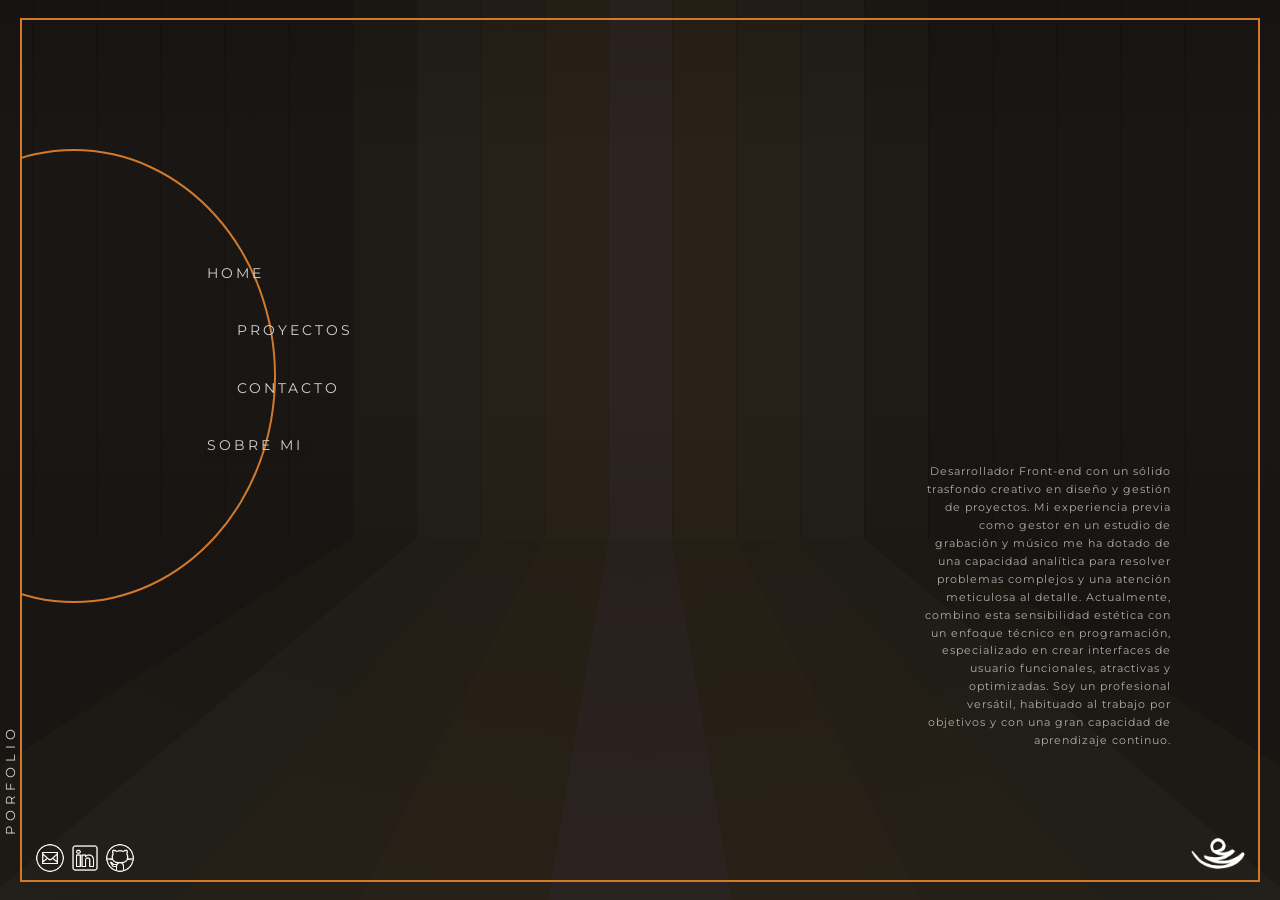
<file: index.html>
<!doctype html>
<html lang="es">

<head>
  <meta charset="UTF-8" />
  <meta name="viewport" content="width=device-width, initial-scale=1.0" />
  <title>Portfolio</title>

  <link rel="stylesheet" href="assets/css/styles.css" />
  <link href="https://fonts.googleapis.com/css2?family=Montserrat:wght@300&display=swap" rel="stylesheet" />

</head>

<body>
  <div class="main-container">
    <div class="border-frame">
      <div class="side-arc">
        <!-- <svg viewBox="0 0 100 200" class="border-svg">
            <path d="M 50,10 A 40,90 0 0 1 50,190" class="draw-path" />
          </svg> -->
      </div>

      <nav class="nav-menu">
        <a href="#" class="nav-item nav-link ripple-button" data-archivo="src/home.html">HOME</a>
        <a href="#" class="nav-item indent-1 nav-link ripple-button" data-archivo="src/trabajosHechos.html">PROYECTOS</a>
        <a href="#" class="nav-item indent-1 nav-link ripple-button" data-archivo="src/contacto.html">CONTACTO</a>
        <a href="#" class="nav-item nav-link ripple-button" data-archivo="src/habilidades.html">SOBRE MI</a>
      </nav>

      <div class="menuDesplegable">
        <button class="botonAbrirMenu" aria-label="Abrir menú">
          <img id="botonImg" src="assets/img/logo-menu/hamburger-close.png" alt="Menú">
        </button>
        <div class="sideNav" id="sideNav">
          <ul>
            <li><a href="#" data-archivo="src/home.html" class=" nav-link ripple-button">HOME</a></li>
            <li><a href="#" data-archivo="src/trabajosHechos.html" class=" nav-link ripple-button">PROYECTOS</a></li>
            <li><a href="#" data-archivo="src/contacto.html" class=" nav-link ripple-button">CONTACTO</a></li>
            <li><a href="#" data-archivo="src/habilidades.html" class="nav-link ripple-button">SOBRE MI</a></li>
          </ul>
        </div>
      </div>

      <!-- Contenedor principal para secciones inyectadas -->
      <main class="container-include-seccion" id="main-content"></main>



      <!-- Bloque de descripción separado para evitar conflictos -->
      <div class="description-block">
        <!-- Aquí va el contenido descriptivo estático si es necesario -->
      </div>
      <!-- comenzaria el footer -->
      <div class="container-icons">
        <!-- incluir contenidos en los enlaces -->
        <a href="mailto:matias.iparraguirre@gmail.com"><img src="assets/img/icons8-sobre-circulado-50.png" alt="mail-icon" class="img-hover" /></a>
        <a href="https://www.linkedin.com/in/matias-iparraguirre-rodriguez"><img src="assets/img/icons8-linkedin-50.png" alt="linkedin-icon" class="img-hover linkedin-hover"/></a>
        <a href="https://github.com/MatJunkai"><img src="assets/img/icons8-github-50.png" alt="git-icon" class="img-hover git-icon" /></a>
      </div>

      <div class="bottom-right-logo">
        <div class="logoContainer">
          <img src="assets/img/logoBlanco.png" alt="" />
        </div>
      </div>
    </div>
    <div class="sidebar-left">
      <span class="vertical-text">PORFOLIO</span>
    </div>
  </div>
  <!-- script de navegación inclusiva -->
  <script src="assets/js/claseMostrar.js"></script>
  <script src="assets/js/carrousel-noria.js" defer></script>
  <script src="assets/js/lightBox.js" defer></script>
  <script src="assets/js/ripple-effect.js"></script>
  <script src="assets/js/menuDesplegable.js"></script>
  <!-- los siguientes archivos solo son necesarios si se muestran secciones estáticas
         directamente desde su HTML; pueden eliminarse si todo se inyecta dinámicamente -->
  <!-- <script src="assets/js/trabajosHechos.js"></script> -->
  <!-- <script src="assets/js/sobreMi.js"></script>
    <script src="assets/js/contacto.js"></script>
    <script src="assets/js/habilidades.js"></script>
    <script src="assets/js/carrousel-noria.js"></script>
    <script src="assets/js/lightBox.js"></script> -->

</body>

</html>
</file>
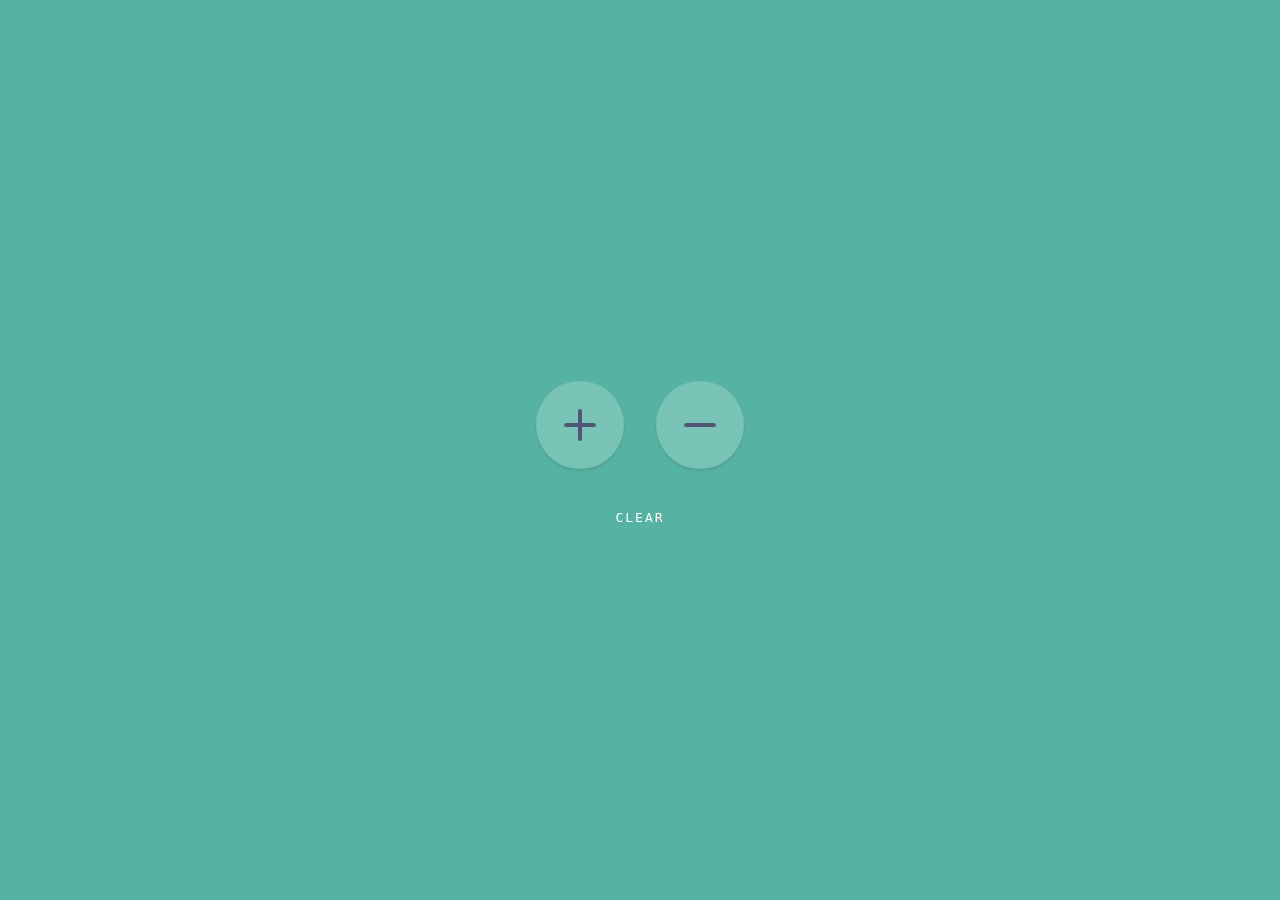
<file: pruebas/prubasdeA.html>
<!DOCTYPE html>
<html lang="en">

<head>
    <meta charset="UTF-8">
    <meta name="viewport" content="width=device-width, initial-scale=1.0">
    <title>Document</title>
</head>

<body>
    <a class="button plus" href="#plus">
        <span class="bg" id="plus"></span>
        <span class="symbol"></span>
    </a>
    <a class="button minus" href="#minus">
        <span class="bg" id="minus"></span>
        <span class="symbol"></span>
    </a>
    <span class="cancel">
        <a href="#">Clear</a>
    </span>
    <style>
        html, body {
  height: 100%;
  margin: 0;
}
body {
  display: flex;
  justify-content: center;
  align-items: center;
  align-content: center;
  flex-wrap: wrap;
  background-color: #56b3a3;
}
a {
  text-decoration: none;
}
a::-moz-focus-inner {
  border: 0;
}
.button {
  position: relative;
  width: 5.5rem;
  height: 5.5rem;
  margin: 1rem;
  border-radius: 50%;
}
.button > span {
  position: absolute;
  display: block;
  width: 100%;
  height: 100%;
}
.bg {
  border-radius: 50%;
  background-color: rgba(255, 255, 255, 0.2);
  box-shadow: 0 2px 3px rgba(0, 0, 0, 0.1);
  transition: all 0.2s linear;
}
.cancel {
  flex: 1 1 100%;
  margin-top: 1rem;
  text-align: center;
}
.cancel a {
  display: inline-block;
  padding: 0.5rem;
  border-radius: 5px;
  color: #fff;
  font-family: monospace;
  text-transform: uppercase;
  letter-spacing: 2px;
  line-height: 1.4;
  transition: background-color 0.1s linear;
}
.cancel a:hover {
  background-color: rgba(255, 255, 255, 0.1);
}
.cancel a:active {
  background-color: rgba(255, 255, 255, 0.2);
}
.symbol::before, .symbol::after {
  position: absolute;
  top: 0;
  bottom: 0;
  right: 0;
  left: 0;
  display: block;
  margin: auto;
  border-radius: 2px;
  content: "";
}
.symbol::before{
  width: 2rem;
  height: 0.3rem;
  background-color: #515676;
  transition: background-color 1s linear;
}
.plus .symbol::after {
  width: 0.3rem;
  height: 2rem;
  background-color: #515676;
}
.bg::before, .bg::after {
  position: absolute;
  top: -4.75rem;
  left: -4.75rem;
  display: block;
  width: 15rem;
  height: 15rem;
  border: 4px solid #fff;
  border-radius: 50%;
  box-sizing: border-box;
  content: "";
  transform: scale(0.4);
  opacity: 0;
}
.button:hover .bg {
  background-color: rgba(255, 255, 255, 0.3)
}
.bg:target {
  animation: push 1s ease-out;
  transition: all 1s linear;
}
#plus:target {
  background-color: #def186;
}
#minus:target {
  background-color: #515676;
}
#minus:target + .symbol::before {
  background-color: #def186;
}
.bg:target::before, .bg:target::after {
  animation: wave 1s ease-in-out;
}
.bg:target::before {
  animation-delay: 0.2s;
}
.bg:target::after {
  animation-delay: 0.3s;
}

@keyframes push {
  15% {transform: scale(0.75); box-shadow: 0 0 1px rgba(0, 0, 0, 0.3)}
  75% {transform: scale(1.1); box-shadow: 0 2px 5px rgba(0, 0, 0, 0.1)}
  100% {transform: scale(1)}
}

@keyframes wave {
  10% {opacity: 0.3}
  100% {transform: scale(1); opacity: 0}
}
    </style>
</body>

</html>
</file>
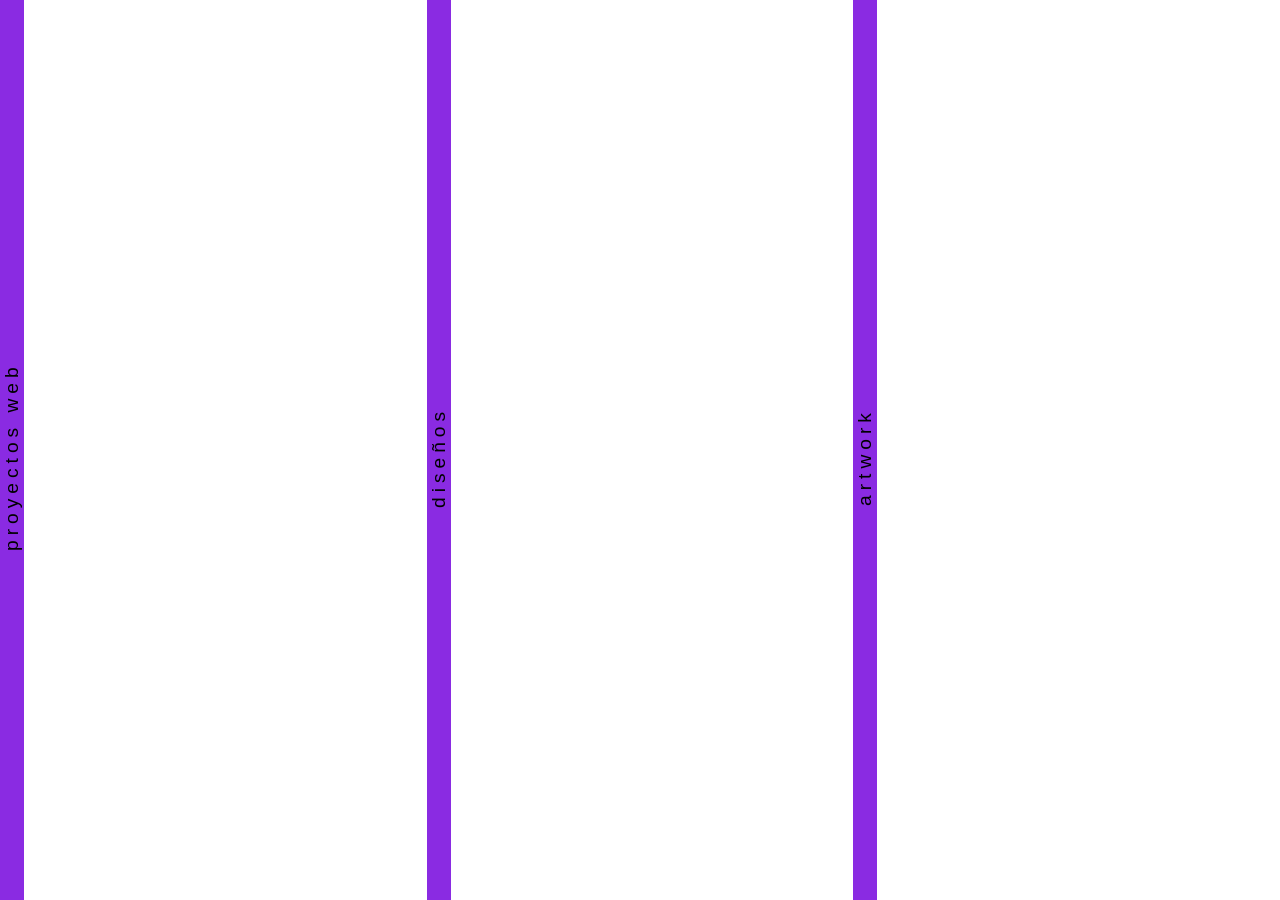
<file: pruebas/prueba-borde.html>
<!DOCTYPE html>
<html lang="es">
<head>
    <meta charset="UTF-8">
    <meta name="viewport" content="width=device-width, initial-scale=1.0">
    <link rel="stylesheet" href="prueba-borde.css">
    <title>Document</title>
</head>
<body>
<div class="container-gallery">
        <div class="card">
            <button class="vertical-text button-proyect ">proyectos web</button>
            <section class="expand"></section>
        </div>
        <div class="card"> 
            <button onclick="" class="vertical-text button-design" >diseños</button>
            <section  class="expand"></section>
        </div>
        <div class="card">
            <button class="vertical-text button-artwork">artwork</button>
            <section class="expand"></section>
        </div>
        
      </div>
</div>
<script src="prueba-borde.js"></script>
</body>
</html>
</file>
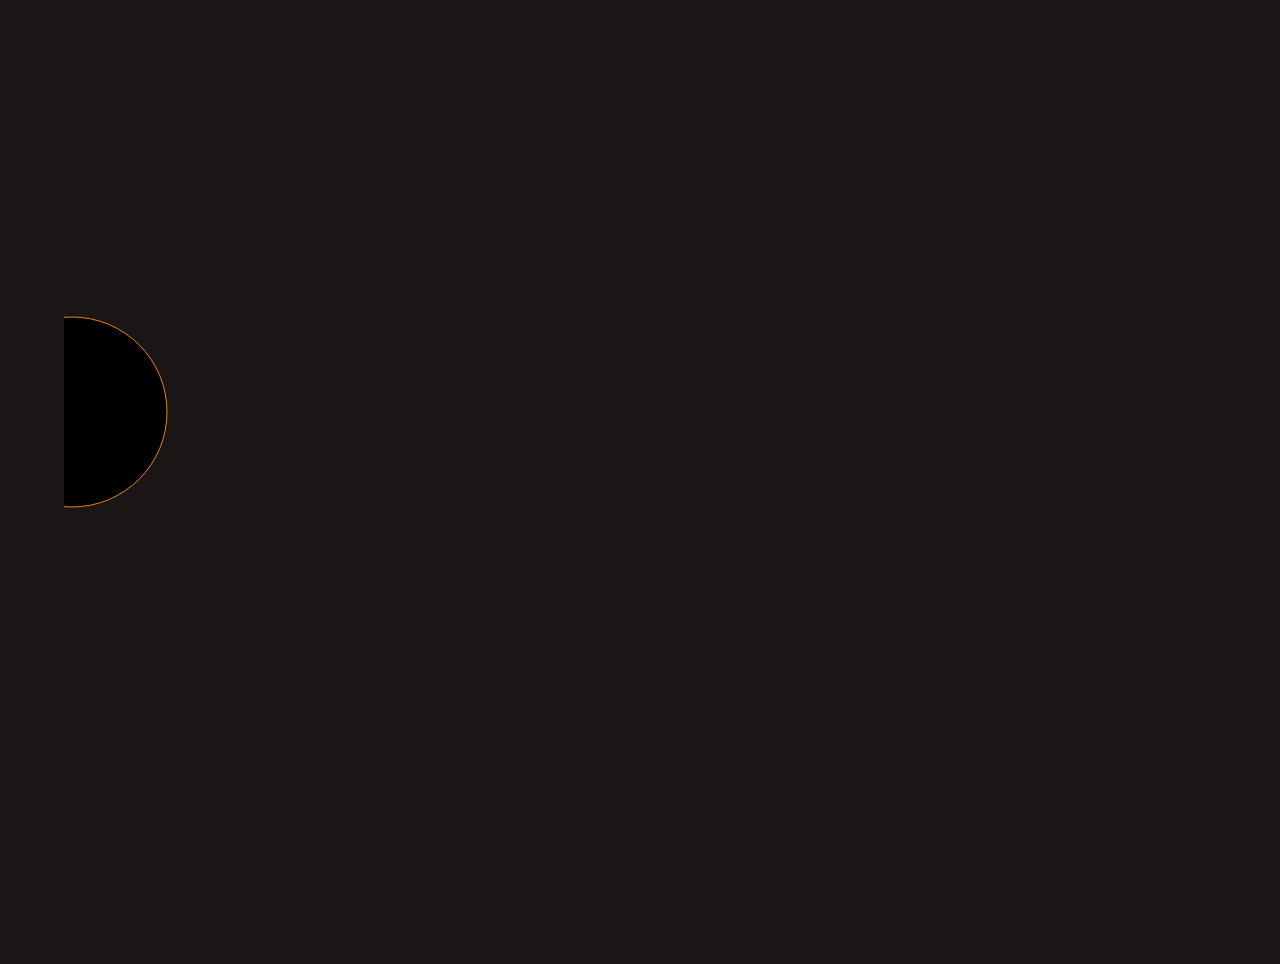
<file: pruebas/semicirculo.html>
<!doctype html>
<html lang="es">
  <head>
    <meta charset="UTF-8" />
    <meta name="viewport" content="width=device-width, initial-scale=1.0" />
    <title>Semicirculo</title>
  </head>
  <body>
    <main>
      <div class="container-circle">
        <div class="logo">
          <svg height="400" width="400">
            <circle
              class="circle"
              cx="100"
              cy="100"
              r="95"
              stroke="#231f20"
              stroke-width="10"
              fill-opacity="100"
            />
          </svg>
        </div>
      </div>
    </main>
    <style>
      * {
        margin: 0;
        padding: 0%;
        box-sizing: border-box;
      }
      body {
        width: 100%;
        height: 100vh;
        position: relative;
        background-color: #1b1616;
        margin: 0;
        padding: 0%;
      }
      main{
        width: 90%;
        height: 100vh;
        margin: 5%;
        overflow: hidden;


      }
      svg {
        /* 
    * uso vh para mantenerlo fijado en la pared. 
    * Usar responsive para ir ajustando */
        position: relative;
        left: -20vh;
        top: 50vh;
      }

      /* centro circulo */
      .logo {
        position: absolute;
        top: 50%;
        left: 50%;
        transform: translate(-50%, -50%);
      }
      /* animacion para el centro */
      /* .logo {
        width: 140px;
        height: 140px;
        background-color: #231f20;
        border-radius: 100px;
        opacity: 0;
        animation: fadeIn 0.75s linear forwards;
        animation-delay: 1s;
      } */

      /* container de circulos */

      .container-circle {
        position: relative;
        width: 50%;
        height: auto;
        left: 50;
      }

      /* dar estilo al semi circulo */
      .circle {
        position: absolute;
        stroke: #ea8111;
        stroke-dasharray: 1000;
        stroke-dashoffset: 1000;
        animation: stroke 2s ease-out forwards;
        left: 0;
        stroke-width: 1;
      }

      @keyframes stroke {
        to {
          stroke-dashoffset: 0;
        }
      }

      @keyframes fadeIn {
        to {
          opacity: 1;
        }
      }
    </style>
  </body>
</html>
</file>
<file: assets/css/styles.css>
:root {
  --bg-color: #1a1614;
  --accent-color: #d17a2d;
  /* Naranja quemado/elegante */
  --text-color: #d1d1d1;
  --primary-font: "Montserrat", sans-serif;
}

body,
html {
  margin: 0;
  padding: 0;
  height: 100%;
  background-color: var(--bg-color);
  font-family: "Montserrat", sans-serif;
  color: var(--text-color);
  overflow: hidden;
  background: repeating-linear-gradient(90deg, #0002 0 1px, #0000 0 5vw) -2.5vw 0 / 100% 60%,
    linear-gradient(#0002, #0000 30% 70%, #0001) 50% 0% / 100% 60%,
    linear-gradient(#2d2420 0 0) 50% 0% / 5vw 60%,
    linear-gradient(#2a2218 0 0) 50% 0% / 15vw 60%,
    linear-gradient(#262018 0 0) 50% 0% / 25vw 60%,
    linear-gradient(#222018 0 0) 50% 0% / 35vw 60%,
    linear-gradient(#1e1a14 0 0) 50% 0% / 45vw 60%,
    linear-gradient(#1a1614 0 0) 50% 0% / 55vw 60%,
    linear-gradient(#1a1614 0 0) 50% 0% / 65vw 60%,
    linear-gradient(#1a1614 0 0) 50% 0% / 75vw 60%,
    linear-gradient(#1a1614 0 0) 50% 0% / 85vw 60%,
    linear-gradient(#1a1614 0 0) 50% 0% / 95vw 60%,
    linear-gradient(#1a1614 0 0) 50% 0% / 105vw 60%,
    radial-gradient(100vw 50vw, #0002, #0000),
    conic-gradient(from 170.5deg at 50% calc(60% - 14.8vw),
      #2d2420 19deg,
      #0000 0) 0 100% / 100vw 100%,
    conic-gradient(from 153deg at 50% calc(60% - 14.8vw),
      #2a2218 54deg,
      #0000 0),
    conic-gradient(from 140deg at 50% calc(60% - 14.8vw),
      #262018 80deg,
      #0000 0),
    conic-gradient(from 130deg at 50% calc(60% - 14.8vw),
      #222018 100deg,
      #0000 0),
    conic-gradient(from 123deg at 50% calc(60% - 14.8vw),
      #1e1a14 114deg,
      #0000 0),
    conic-gradient(from 118.5deg at 50% calc(60% - 14.8vw),
      #1a1614 123deg,
      #0000 0),
    conic-gradient(from 114.5deg at 50% calc(60% - 14.8vw),
      #1a1614 131deg,
      #0000 0),
    conic-gradient(from 111.5deg at 50% calc(60% - 14.8vw),
      #1a1614 137deg,
      #0000 0),
    conic-gradient(from 109.2deg at 50% calc(60% - 14.8vw),
      #1a1614 141.6deg,
      #0000 0),
    conic-gradient(from 107.3deg at 50% calc(60% - 14.8vw),
      #1a1614 145.3deg,
      #0000 0),
    #1a1614;
  background-repeat: no-repeat;
}

/* Fondo con gradientes */

/* home */

.main-container {
  display: flex;
  justify-content: center;
  align-items: center;
  height: 100vh;
  padding: 20px;
  box-sizing: border-box;
  position: relative;
}

/* El cuadro naranja que enmarca todo */
.border-frame {
  width: 100%;
  height: 100%;
  border: 2px solid var(--accent-color);
  position: relative;
  display: flex;
  flex-direction: column;
  justify-content: center;
  overflow-x: hidden;
}

/* El círculo/arco de la izquierda */
.side-arc {
  position: absolute;
  left: -150px;
  top: 15%;
  width: 400px;
  height: 450px;
  border: 2px solid var(--accent-color);
  border-radius: 50%;
  pointer-events: none;
}

/* Menú de Navegación */
.nav-menu {
  position: absolute;
  left: 15%;
  bottom: 49%;
  display: flex;
  flex-direction: column;
  gap: 35px;
  z-index: 10;
  background-color: transparent;
  width: fit-content;
}

.nav-menu a {
  margin-bottom: 3%;
}

.nav-item {
  text-decoration: none;
  color: var(--text-color);
  font-size: 0.9rem;
  letter-spacing: 3px;
  transition: color 0.3s;
  width: fit-content;
}

.nav-item:hover {
  color: var(--accent-color);
}


/* Indentación escalonada del menú */
.indent-1 {
  margin-left: 30px;
}

.indent-2 {
  margin-left: 60px;
}

/* Bloque de texto inferior derecho - para contenido estático o inyectado */
.description-text{
  /* position: absolute;
  bottom: -300px;*/
  right: 50px; 
  position: fixed;
  width: 100%;
  bottom: -300px;
  margin-right: 3%;
  width: 250px;
  text-align: right;
  font-size: 0.7rem;
  line-height: 1.6;
  letter-spacing: 1px;
  opacity: 0.8;
}

/* MENU DESPLEGABLE */
.menuDesplegable {
  z-index: 2000;
  position: fixed;
  top: 0;
  right: 0;
  display: none;

}

.botonAbrirMenu {
  background: none;
  position: fixed;
  right: 50px;
  top: 15px;
  border: none;
  cursor: pointer;
  padding: 10px;
  margin: 10px;
  z-index: 1000;
  width: 50px;
  height: auto;
}

.sideNav {
  position: fixed;
  top: 0;
  right: 0;
  width: 220px;
  padding-top: 200px;
  padding-bottom: 10px;
  background: linear-gradient(180deg,
      rgba(36, 30, 23, 0.8),
      rgba(234, 129, 17, 0.5));
  border-radius: 0px 0px 0px 20px;
  transform: translateX(100%);
  opacity: 0;
  visibility: hidden;
  transition: transform 0.3s ease, opacity 0.3s ease, visibility 0.3s ease;
  /* Efecto de difuminado */
  backdrop-filter: blur(10px);
  -webkit-backdrop-filter: blur(10px);
  /* Para Safari */

}

.sideNav.open {
  transform: translateX(0);
  opacity: 1;
  visibility: visible;
}

.sideNav ul li {
  gap: 10px;
  list-style: none;
  margin-bottom: 40px;
  margin-left: 10px;
  margin-right: 20px;

}

.sideNav ul li a {
  display: block;
  text-decoration: none;
  color: white;
  transition: color 0.3s ease;
}

.sideNav ul li:hover a,
.sideNav ul li a:hover {
  color: rgb(28, 25, 19);
  text-shadow: 0 4px 8px rgba(28, 25, 19, 0.8);
}

.changeDisplay {
  display: none;
}

/* FIN MENU DESPLEGABLE */
/* Bloque de descripción separado para elementos estáticos */
.description-block {
  position: absolute;
  bottom: 80px;
  right: 50px;
  width: 250px;
  text-align: right;
  font-size: 0.7rem;
  line-height: 1.6;
  letter-spacing: 1px;
  opacity: 0.8;
}

.container-include-seccion {
  transition: opacity 180ms ease, transform 180ms ease;
  will-change: opacity, transform;
}

/* Barra lateral con "PORFOLIO" */
.sidebar-left {
  position: absolute;
  bottom: 65px;
  left: 3px;
  display: flex;
  flex-direction: column;
  align-items: center;
  gap: 20px;
  z-index: 20;
}

.vertical-text {
  writing-mode: vertical-rl;
  transform: rotate(180deg);
  font-size: 0.8rem;
  letter-spacing: 5px;
  padding-bottom: 20px;
  /* usar posicionamiento relativo dentro del contenedor para evitar quedar fuera */
  position: relative;
  right: auto;
  bottom: auto;
}



.bottom-right-logo {
  position: absolute;
  bottom: 80px;
  right: 70px;
}

.container-icons {
  display: flex;
  position: fixed;
  bottom: 18px;
  align-items: center;
  justify-content: center;
  gap: 5px;
  margin-left: 1%;
  margin-bottom: 5px;
}

.container-icons img {
  width: 30px;
  height: auto;

}

.img-hover {
  width: 30px;
  height: 30px;
}

.img-hover:hover {
  content: url(/assets/img/icons8-circled-envelope-50-full.png);
  filter: brightness(1.5);
}

/* .git-icon{
  width: 23px;
  height: 23px;
} */

.git-icon:hover {
  content: url(/assets/img/icons8-github-50\ full.png);
  filter: brightness(1.5);
}

.linkedin-hover:hover {
  content: url(/assets/img/icons8-linkedin-50\ -full.png);
  filter: brightness(1.5);
  overflow: hidden;
}

.logoContainer img {
  position: fixed;
  width: 60px;

}

.seccion-include {
  display: block;
}

/* Contenedor principal para contenido inyectado - removido */


/* habilidades */
.main-container-hab {
  display: grid;
  grid-template-columns: minmax(0, 2fr) minmax(260px, 1fr);
  gap: 0.5rem;
  width: 100%;
  max-width: 1200px;
  height: auto;
  margin: 0;
  /* padding: 0 0 0; */
  box-sizing: border-box;
  align-items: start;
}

.section-progamacion,
.section-soft-skills,
.section-exp-laboral {
  position: relative;
  width: 100%;
  display: block;
  margin: 0;
}

.section-progamacion {
  position: absolute;
  grid-column: 1;
  padding-left: 1000px;
  top: 20px;


}

.section-soft-skills {
  position: absolute;
  grid-column: 2;
  margin-top: 0;
  padding-left: 590px;
  top: 20px;


}

.section-exp-laboral {
  position: absolute;
  grid-column: 1 / -1;
  width: 90%;
  padding-left: 450px;
  bottom: 5px;

}

.container-framework {
  display: block;
}

.container-lenguaje {
  display: block;
}

.container-img-habilidades {
  width: fit-content;
  margin-top: 3px;
  padding: 5px 10px 1px 10px;
  background-color: rgba(245, 243, 242, 0.9);
  border-radius: 15px;
  background-size: fit-content;

}

.section-soft-skills ul li {
  padding: 0;
  margin-left: 10px;
  margin-bottom: 15px;
  font-size: small;
  line-height: 1.6;
  color: var(--text-color);
}

.title-name {
  font-size: medium;
  font-weight: bolder;
  /* color: var(--accent-color); */
}

.lenguaje-name {
  font-size: small;
}

.section-exp-laboral ul li {
  padding: 0;
  margin-left: 100px;
  margin-bottom: 15px;
  font-size: small;
  line-height: 1.1;
  color: var(--text-color);
}


/* sobre mi */

@import url('https://fonts.googleapis.com/css2?family=Julius+Sans+One&display=swap');


/* Estilos para contenido dinámico inyectado */
/* #main-content {
  position: static;
  display: block;
  width: auto;
  height: auto;
  text-align: left;
  padding: 20px;
} */

.container-sobre-mi-principal {
  width: 100%;
  position: relative;
  display: flex;
  flex-direction: column;
  align-items: right;
  justify-content: right;
  /* margin-right: 20%; */
}

.container-img {
  width: 20%;
  position: absolute;
  top: -10%;
  right: 120%;
  transform: translate(-50%, -50%);
}

.container-img img {
  width: 100px;
  height: 180px;

}

.container-parrafo {
  position: absolute;
  top: 100px;
  right: 50px;
  width: 50%;
  align-items: center;
  justify-content: center;
  display: block;

}

.container-parrafo p {
  font-size: 15px;
  line-height: 1.2;
  font-style: italic;
  text-align: justify;
  padding-left: 15%;
  padding-right: 15%;

}

.boton-contacto {
  margin-top: 20px;
  margin-right: 25%;
  background-color: var(--accent-color);
  color: var(--text-color);
  padding: 10px;
  border: none;
  border-radius: 5px;
  cursor: pointer;
  font-size: 12px;
  font-family: julius sans one, sans-serif;
  width: 50%;
  text-align: center;
}


/* trabajos hechos */
.container-main-carousel {
  width: 100%;
  height: fit-content;
  display: flex;
  align-items: center;
  /* Centrado vertical */
  justify-content: flex-end;
  /* Lo llevamos a la derecha */
  overflow: hidden;
  overflow-x: hidden;
  margin-right: -150px;
}

.circle-carousel {
  display: flex;
  position: absolute;
  top: 10%;
  width: 500px;
  height: 500px;
  margin-right: -250px;
  /* LA CLAVE: Saca la mitad del círculo (radio) fuera */
}

.circle {
  position: absolute;
  /* right: -200%; */

  top: 15%;
  /* width: 300px;
        height: 350px; */
  border: 2px solid var(--accent-color);
  border-radius: 50%;
  pointer-events: none;
  width: 100%;
  height: 100%;
  /*   position: relative; */
  transform-style: preserve-3d;
  transition: transform 1s ease;
}

/* .side-arc {
        position: absolute;
        left: -150px;
        top: 15%;
        width: 300px;
        height: 350px;
        border: 2px solid var(--accent-color);
        border-radius: 50%;
        pointer-events: none;
      } */

.card {
  position: absolute;
  width: 100px;
  height: 100px;
  /* background: #222; */
  color: white;
  /* border-radius: 50%; */
  display: flex;
  align-items: center;
  justify-content: center;
  font-size: 1.8rem;
  left: 50%;
  top: 50%;
  transform-origin: center center;
  opacity: 0.5;
  transition:
    opacity 0.3s,
    transform 0.3s;
  overflow: hidden;
  pointer-events: auto;

}

.card a {
  cursor: pointer;
  pointer-events: auto;
}

.card a img {
  max-width: 200px;

}

.card.active {
  opacity: 1;
  /* Eliminamos el transform del CSS para que no choque con el de JS */
  box-shadow: 0 0 20px rgba(255, 255, 255, 0.2);
  /* Opcional: un brillo en lugar de escala */
}

.container-btn {

  width: 100%;
  z-index: 2;
  display: flex;
  position: absolute;
  /* bottom: 50%; */
  right: 1%;
  align-items: right;
  justify-content: right;
  bottom: 10%;


}

.btn {
  /* position: absolute; */
  /* top: 50%; */

  transform: translateY(-50%);
  background: rgba(255, 255, 255, 0.1);
  border: none;
  color: white;
  font-size: 2rem;
  padding: 10px;
  cursor: pointer;
  z-index: 10;
}

.prev {
  left: -60px;
}

.next {
  right: -60px;
}

/* Trabajos hechos */
.seccion-trabajos-hechos {
  position: relative;
  width: 90%;
  height: auto;
  display: flex;
  flex-direction: row-reverse;

}

/* incluir imagen de fondo para cada contenedor */
.seccion-trabajos-hechos .contenedor-inclinado {
  /* background-image: url(/assets/img/logotipos/preview.png); */
  background-size: contain;
  background-repeat: no-repeat;
  background-position: center;
}

/* contenedor principal */
.seccion-trabajos-hechos .containerImg {
  width: 100%;
  display: none;
  grid-template-columns: repeat(5, 1fr);
  gap: 10px;

}

/* Contenedor principal Flexbox */
.seccion-trabajos-hechos .galeria-inclinada {
  display: flex;
  width: 100%;
  max-width: 900px;
  /* Ajusta según el diseño de tu web */
  height: 400px;
  gap: 10px;
  /* Separación entre las columnas */

}

/* Estado base de cada contenedor */
.seccion-trabajos-hechos .contenedor-inclinado {
  flex: 1;
  /* Todos ocupan exactamente la misma fracción de espacio al inicio */
  background-color: #d3d3d3;

  /* clip-path usando calc() para mantener el ángulo idéntico sin importar el ancho */
  clip-path: polygon(0 40px, 100% 0, 100% calc(100% - 40px), 0 100%);

  transition: flex 0.5s cubic-bezier(0.25, 0.8, 0.25, 1);
  /* Animación muy fluida */
  cursor: pointer;

  /* Estilos internos */
  display: flex;
  align-items: center;
  justify-content: center;
  overflow: hidden;
  /* Evita que el contenido desborde al encogerse */
  background-color: rgba(209, 122, 45, 0.1);
}

.seccion-trabajos-hechos .contenedor-inclinado .contenido {
  width: 100%;
  height: 100%;
  padding: 1rem;
  box-sizing: border-box;
  overflow-y: auto;
  overflow-x: hidden;
  scrollbar-gutter: stable;
  border: 2px solid;
  border-color: var(--accent-color);
}

.contenido h2 {
  font-family: var(--primary-font);
  text-align: center;
  padding-top: 10px;
}

/* --- LA MAGIA DEL HOVER --- */

/* Solo aplica el efecto de hover cuando la galería no está fijada por click */
.seccion-trabajos-hechos .galeria-inclinada:not(.fijado):hover .contenedor-inclinado {
  flex: 0.5;
  background-color: rgba(209, 122, 45, 0.1);
  border: 2px solid;
  border-color: var(--accent-color);

}

.seccion-trabajos-hechos .galeria-inclinada:not(.fijado) .contenedor-inclinado:hover {
  flex: 3;
  background-color: rgba(209, 122, 45, 0.1);
  border: 2px solid;
  border-color: var(--accent-color);

}

/* Hover: revela el contenido del bloque sin necesidad de click */
.seccion-trabajos-hechos .galeria-inclinada:not(.fijado) .contenedor-inclinado:hover .containerImg,
.seccion-trabajos-hechos .galeria-inclinada:not(.fijado):hover .contenedor-inclinado .containerImg {
  display: grid;
  opacity: 1;
}

/* --- CLASES PARA EL CLICK (Añadidas por JS) --- */
.seccion-trabajos-hechos .galeria-inclinada.fijado .contenedor-inclinado {
  flex: 0.5;
  transition: none;
  background-color: rgba(209, 122, 45, 0.1);
  border: 2px solid;
  border-color: var(--accent-color);
}

.seccion-trabajos-hechos .galeria-inclinada.fijado .contenedor-inclinado.activo {
  flex: 0 0 100%;
  transition: none;
  background-color: rgba(209, 122, 45, 0.1);
  border: 2px solid;
  border-color: var(--accent-color);

}

.seccion-trabajos-hechos .galeria-inclinada.fijado .contenedor-inclinado.activo .containerImg {
  display: grid;
  opacity: 1;
}

/* LIGHT BOX */
/* lightbox */

.seccion-trabajos-hechos .lightbox-overlay {
  display: none;
  position: fixed;
  inset: 0;
  width: 100%;
  height: 100%;
  background-color: rgba(0, 0, 0, 0.9);
  z-index: 1000;
  justify-content: center;
  align-items: center;
  cursor: pointer;
  padding: 2rem;
  box-sizing: border-box;
}

.seccion-trabajos-hechos .lightbox {
  position: relative;
  width: min(90vw, 900px);
  height: min(85vh, 700px);
  display: flex;
  align-items: center;
  justify-content: center;
  pointer-events: none;
}

.seccion-trabajos-hechos .lightbox-overlay.lightbox-active {
  display: flex;
  background: none;
  z-index: 1000;
}

.seccion-trabajos-hechos .container-span-description {
  position: absolute;
  width: 90%;
  text-align: center;
  justify-content: center;
  bottom: -220px;
  /* font-family: var(--primary-font); */
  display: none;
}

/* Solo mostrar el span dentro del lightbox cuando está activo */
.seccion-trabajos-hechos .lightbox-overlay.lightbox-active .container-span-description {
  display: block;
  z-index: 20;
  pointer-events: auto;
}

.seccion-trabajos-hechos .container-span-description p,
.seccion-trabajos-hechos .container-span-description>div {
  /* text-align: top; */
  /* text-justify: top; */
  /* font-family: var(--primary-font); */
  color: white;
  margin: 0 0 0.5rem;
}

.seccion-trabajos-hechos .container-span-description p em {
  font-style: italic;
}

.seccion-trabajos-hechos .project-link {
  position: relative;
  z-index: 30;
  pointer-events: auto;
  color: var(--accent-color);
  /* text-decoration: underline; */
  /* text-underline-offset: 0.2rem; */
  text-decoration: none;
  font-weight: 600;
  transition: color 0.2s ease, opacity 0.2s ease;
}

.seccion-trabajos-hechos .project-link:hover,
.seccion-trabajos-hechos .project-link:focus-visible {
  color: var(--text-color);
  opacity: 1;
}

.seccion-trabajos-hechos .lightbox img {
  display: block;
  width: auto;
  max-width: 100%;
  max-height: 100%;
  height: auto;
  object-fit: contain;
  cursor: pointer;
  transition: opacity 0.3s ease;
  pointer-events: auto;
  background: transparent;
}

.seccion-trabajos-hechos .imgZoom {
  cursor: pointer;
}

.seccion-trabajos-hechos .galeria-card {
  position: absolute;
  width: 100px;
  height: 100px;
  /* background: #222; */
  color: white;
  /* border-radius: 50%; */
  display: flex;
  align-items: center;
  justify-content: center;
  font-size: 1.8rem;
  left: 50%;
  top: 50%;
  transform-origin: center center;
  opacity: 0.5;
  transition:
    opacity 0.3s,
    transform 0.3s;
  overflow: hidden;
  pointer-events: auto;

}

.seccion-trabajos-hechos .galeria-card a {
  cursor: pointer;
  pointer-events: none;
}

.seccion-trabajos-hechos .galeria-card a img {
  max-width: 200px;
  cursor: pointer;
  pointer-events: none;
}

.seccion-trabajos-hechos .galeria-card.active {
  opacity: 1;
  /* Eliminamos el transform del CSS para que no choque con el de JS */
  box-shadow: 0 0 20px rgba(255, 255, 255, 0.2);
  /* Opcional: un brillo en lugar de escala */
}

/* Estilos para el botón de cierre del lightbox */
.seccion-trabajos-hechos .lightbox-close {
  position: absolute;
  top: 20px;
  right: 20px;
  font-size: 40px;
  font-weight: bold;
  color: white;
  background: none;
  border: none;
  cursor: pointer;
  z-index: 1001;
  transition: transform 0.2s ease;
  pointer-events: auto;
}

.seccion-trabajos-hechos .lightbox-close:hover {
  transform: scale(1.2);
}

.seccion-trabajos-hechos .divImg {
  position: relative;
  width: 100%;
  height: auto;
  min-height: 0;
  display: flex;
  flex-direction: column;
  align-items: center;
  justify-content: center;
  gap: 0.5rem;
  overflow: hidden;
}

.seccion-trabajos-hechos .divImg a {
  display: inline-flex;
  width: auto;
  height: auto;
  max-width: 100%;
}

.seccion-trabajos-hechos .divImg img {
  display: block;
  width: 100%;
  max-width: 180px;
  height: auto;
  object-fit: cover;
}


/* .textoInformativo{
    display: block;
    width: 90%;
    height: auto;
    margin: 1%;
    align-items: center;
    justify-content: center;
    margin: auto;
    font-family: 'Jost';
}

.textoInformativo p{
    color: black;
    font-family: 'Jost';
    font-weight: bolder;
    justify-content: center;
    align-items: center;
    text-align: center;
    font-size: medium;

} */

/* flip card styles */

.container-contact {
  width: 100%;
  height: auto;
  display: flex;
  flex-direction: column;
  align-items: center;
  justify-content: center;
}

.flip-card {
  background-color: transparent;
  width: 400px;
  height: 300px;
  perspective: 1000px;
  margin: 20px;
}

.flip-card-inner {
  position: relative;
  width: 100%;
  height: 100%;
  text-align: center;
  transition: transform 0.8s;
  /* transform-style es necesario para hacer el efecto */
  transform-style: preserve-3d;
}

/* .flip-card:hover .flip-card-inner {
        transform: rotateY(180deg);
    } */

.flip-card-front,
.flip-card-back {
  position: absolute;
  width: 100%;
  height: 100%;
  /* backface se necesita para que no se vea el segundo div que tiene la parte trasera del card */
  backface-visibility: hidden;
  border: 1px solid #ccc;
  border-radius: 10px;
  box-shadow: 2px 2px 12px rgba(0, 0, 0, 0.1);
  display: flex;
  flex-direction: column;
  justify-content: center;
  align-items: center;
}

.flip-card-front {
  background: linear-gradient(90deg, rgba(131, 131, 131, 0.2) 0%, rgba(209, 122, 45, 0.2)50%, rgba(131, 131, 131, 0.2) 100%);
  background-size: 200% 200%;
  animation: gradient-animation 5s ease infinite;
  color: rgb(255, 255, 255);
}

@keyframes gradient-animation {
  0% {
    background-position: 0% 50%;
  }

  50% {
    background-position: 100% 50%;
  }

  100% {
    background-position: 0% 50%;
  }
}

.flip-card-back {
  background: linear-gradient(90deg, rgba(131, 131, 131, 0.2) 0%, rgba(209, 122, 45, 0.2)50%, rgba(131, 131, 131, 0.2) 100%);
  color: white;
  /* transform mantener para que se vea correctamente */
  transform: rotateY(180deg);

}

.contact-info {
  font-size: 0.9rem;
  margin-top: 10px;
  display: block;
  width: 100%;
  color: var(--text-color);

}

.contact-info form {
  display: flex;
  flex-direction: column;
  gap: 10px;
  width: 80%;
  margin: auto;
}

.contact-info form input {
  padding: 5px;
  border-top-right-radius: 15px;
  border-bottom-left-radius: 15px;
  border: 1px solid var(--accent-color);
  background: rgba(131, 131, 131, 0.2);
  color: var(--text-color);

}

.contact-info form label {
  display: flex;
  margin-bottom: 5px;
  font-size: 0.8rem;
}

.contact-info textarea {
  resize: vertical;
  max-height: 60px;
  min-height: 30px;
  background: rgba(131, 131, 131, 0.2);
  padding: 5px;
  border-top-left-radius: 15px;
  border-bottom-right-radius: 15px;
  border: 1px solid var(--accent-color);
}

.contact-info form button {
  font-family: var(--primary-font);
  background-color: #863f08;
  background: linear-gradient(90deg, rgba(131, 131, 131, 1) 0%, rgba(209, 122, 45, 1)50%, rgba(131, 131, 131, 1) 100%);
  background-size: 200% 200%;
  animation: gradient-animation 5s ease infinite;
  color: white;
  font-weight: 800;
  border: none;
  padding: 5px;
  border-top-right-radius: 15px;
  border-bottom-left-radius: 15px;
  cursor: pointer;
}

.contact-info form button:hover {
  background-color: #863f08;
  background: linear-gradient(90deg, rgb(199, 106, 0) 0%, rgb(122, 61, 7)50%, rgb(34, 21, 1) 100%);
  background-size: 200% 200%;
  animation: gradient-animation 5s ease infinite;
}

/* esta clase es la que se añade desde js al hacer click y genera el flip */
.flipped {
  transform: rotateY(180deg);
}

#flipFormulario {
  margin-top: 20px;
  padding: 10px 20px;
  background: linear-gradient(90deg, rgba(131, 131, 131, 1) 0%, rgba(209, 122, 45, 1)50%, rgba(131, 131, 131, 1) 100%);
  background-size: 200% 200%;
  animation: gradient-animation 5s ease-in-out infinite;
  color: white;
  border: none;
  border-radius: 5px;
  cursor: pointer;
}

#flipFormulario:hover {
  background-color: #863f08;
  background: linear-gradient(90deg, rgb(199, 106, 0) 0%, rgb(122, 61, 7)50%, rgb(34, 21, 1) 100%);
  background-size: 200% 200%;
  animation: gradient-animation 5s ease-in-out infinite;
  /* Un tono más oscuro para el hover */
}

.botonVolver {
  /* width: 100px;
        height: 50px; */
  background: none;
  font-size: x-large;
  padding: 5px 8px;
  margin: 0;
  border: none;
  border-radius: 20%;
  z-index: 100;
  position: fixed;
  top: 0;
  left: 0;
  cursor: pointer;
  color: var(--text-color);

}

.botonVolver:hover {
  color: var(--accent-color);
  background-size: 200% 200%;
  animation: gradient-animation 5s ease-in-out infinite;
}



/* RIPPLE EFFECT - Efecto de ondas al hacer click */

.ripple-button {
  position: relative;
  overflow: visible;
}

.ripple-button .ripple-bg {
  position: absolute;
  top: 0;
  left: 0;
  width: 100%;
  height: 100%;
  border-radius: inherit;
  /* background-color: rgba(255, 250, 250, 0.2); */
  box-shadow: 0 2px 3px rgba(0, 0, 0, 0.1);
  pointer-events: none;

}

.ripple-button .ripple-bg::before,
.ripple-button .ripple-bg::after {
  position: absolute;
  top: 50%;
  left: 50%;
  display: block;
  width: 15rem;
  height: 15rem;
  border: 4px solid #fff;
  border-radius: 50%;
  box-sizing: border-box;
  content: "";
  transform: translate(-50%, -50%) scale(0.4);
  opacity: 0;
  pointer-events: none;

}

.ripple-button:hover .ripple-bg {
  background-color: rgba(255, 255, 255, 0.0.1);
  background-size: 100px 100px;

}

/* CLASE ACTIVADORA - Se agrega cuando se hace click */
.ripple-bg.active::before {
  animation: ripple-wave 1s ease-in-out;
  animation-delay: 0.2s;
}

.ripple-bg.active::after {
  animation: ripple-wave 1s ease-in-out;
  animation-delay: 0.3s;
}

@keyframes ripple-wave {
  10% {
    opacity: 0.3;
  }

  100% {
    transform: translate(-50%, -50%) scale(1);
    opacity: 0;
  }
}

/* RESPONSIVE */

@media (max-width: 1024px) {

  /* NAV */
  .nav-menu {
    display: none;
  }

  .side-arc,
  .sidebar-left {
    display: none;
  }

  .menuDesplegable {
    display: block;
  }

  .botonAbrirMenu {
    display: block;
    opacity: 1;
    visibility: visible;
  }

  .nav-item {
    font-size: 1rem;
  }

  /* DESCRIPTION TEXT HOME */
  .description-text {
    
    position: fixed;
    right: -390px;
    /* left: auto; */
    bottom: -300px;
    width: min(290px, 42vw);
    text-align: right;
    margin-right: 20px;
    font-size: 1rem;
  }

  /* LOGO BOTTOM RIGHT */
  .bottom-right-logo {
    bottom: 100px;
    right: 90px;

  }

  .logoContainer img {
    width: 80px;
    height: auto;
  }

  /* ICONOS FOOTER */
  .container-icons {
    display: block;
  }

  .container-icons img {
    display: block;
    width: 50px;
    height: auto;
  }

  .vertical-text {
    font-size: 1rem;
    right: 3px;
  }

  /* Fin responsive home */

  /* PROYECTOS RESPONSIVE */
  .container-include-seccion {
    /* padding-top:400px ; */
    /* padding-left: 60px; */
    position: relative;
    /* will-change desactiva el apilamiento */
    will-change: auto;
    /* top: 700px; */
    margin: auto;
    flex-direction: row-reverse;

  }

  .seccion-trabajos-hechos {
    position: relative;
    width: 100%;
  }

  .container-include-seccion:has(.lightbox-overlay.lightbox-active) {
    z-index: 1000;
  }



  .contenido h2 {
    font-size: 1.5rem;
    width: 100%;
    padding: 10px 30px 0 0;
  }

  .divImg p {
    font-size: 1.2rem;
    width: 100%;
    text-align: center;
  }


  /* CONTACTO */

  .container-contact {
    position: absolute;
    right: -1px;
    top: -190px;
  }



  /* SOBRE MI*/
  .main-container-hab {
    display: block;
    width: 100%;
    max-width: 1200px;
    height: auto;
    margin: 0 auto 0 60px;
    box-sizing: border-box;
    position: relative;
    top: 100px;
  }

  .section-progamacion,
  .section-soft-skills,
  .section-exp-laboral {
    position: relative;
    width: fit-content;
    display: block;
    /* margin: 0 0 2rem; */
    padding: 0;
  }

  .container-lenguaje h2 {
    font-size: 1.5rem;
  }

  .lenguaje-name {
    font-size: 1.2rem;
  }

  .section-progamacion {
    margin-bottom: 40px;
  }


  .title-name {
    font-size: 1.5rem;
    padding: 0;
  }

  .section-soft-skills {
    margin-bottom: 60px;
  }

  .section-soft-skills ul li {
    font-size: 1.1rem;
    line-height: 1.1;
    margin-bottom: 3px;
    width: fit-content;
  }

  .section-exp-laboral {
    padding-left: 0;
    padding-top: 0;
    height: auto;
    width: 90%;
  }

  .section-exp-laboral ul {
    padding-bottom: 20px;
  }

  .section-exp-laboral ul li {
    margin-left: 25px;
  }

  .lista-trabajos {
    padding-left: 0;
  }

  .lista-trabajos li h3,
  .lista-trabajos li span,
  .lista-trabajos li p {
    font-size: 1.1rem;
  }

}

@media (max-width: 768px) {
  .nav-menu {
    margin-left: 5%;
  }

  .description-text {
    position: fixed;
    right: -390px;
    left: auto;
    bottom: -300px;
    width: min(220px, 42vw);
    text-align: right;
    margin-right: 140px;
  }

  .bottom-right-logo {
    bottom: 100px;
    right: 90px;

  }

  .logoContainer img {
    width: 80px;
    height: auto;
  }

  .container-icons img {
    width: 50px;
    height: auto;
  }

  .vertical-text {
    font-size: 1rem;
    right: 3px;
  }

  /* Fin responsive home */

  /* PROYECTOS RESPONSIVE */
  .container-include-seccion {
    /* padding-top:400px ; */
    /* padding-left: 60px; */
    position: relative;
    /* will-change desactiva el apilamiento */
    will-change: auto;
    /* top: 700px; */
    margin: auto;
    flex-direction: row-reverse;
  }

  .container-include-seccion:has(.lightbox-overlay.lightbox-active) {
    z-index: 1000;
  }

  .contenido h2 {
    font-size: 1.5rem;
    width: 100%;
    padding: 10px 30px 0 0;
  }

  .divImg p {
    font-size: 0.9rem;
    width: 100%;
    text-align: center;
    margin: auto;
  }


  /* CONTACTO */


  /* Habilidades*/
  .main-container-hab {
    display: block;
    width: 100%;
    max-width: 768px;
    height: 90vh;
    margin: 0;
    box-sizing: border-box;
    position: relative;
  }

  .section-progamacion,
  .section-soft-skills,
  .section-exp-laboral {
    width: 100%;
    display: block;

  }

  .section-progamacion div {
    margin-left: 10px;
  }

  .section-progamacion h2 {
    font-size: 1rem;
    /* margin-left:10px ;   */
  }

  .lenguaje-name {
    font-size: 0.8rem;
    /* margin-left: 10px; */
  }

  .container-img-habilidades {
    display: flex;
    padding: 5px 10px 5px 10px;
    /* margin-left: 10px; */
  }

  .container-img-habilidades img {
    width: 20px;
    height: auto;
  }

  .container-img-habilidades .img-lenguajes {
    width: 50px;
    height: auto;
  }

  .title-name {
    font-size: 1rem;
    width: fit-content;
  }

  .section-soft-skills {
    margin-left: 20px;

  }

  .section-soft-skills ul li {
    font-size: 0.7rem;
    line-height: 1.1;
  }

  .section-exp-laboral {
    padding-left: 0;
    padding-top: 0;
    height: auto;
    width: 100%;
  }

  .section-exp-laboral {
    margin-left: 20px;
    width: 90%;
  }

  .section-exp-laboral h2 {
    font-size: 1rem;
    padding: 0;
  }

  .section-exp-laboral ul {
    padding-bottom: 20px;
  }

  .section-exp-laboral ul li {
    margin-left: 20px;
  }

  .lista-trabajos {
    padding-left: 0;
    margin-bottom: 20px;
  }

  .lista-trabajos li h3,
  .lista-trabajos li span,
  .lista-trabajos li p {
    font-size: 0.7rem;
  }

  /* ICONOS FOOTER */
  .container-icons {
    display: grid;
    position: fixed;
    bottom: 18px;
    align-items: center;
    justify-content: center;
    gap: 3px;
    margin-left: 1.%;
    margin-bottom: 5px;
  }

  .container-icons img {
    width: 25px;
    height: auto;
    backdrop-filter: blur(5px);
  }


  .logoContainer img {
    width: 50px;
    height: auto;
    position: fixed;
    right: 25px;
    bottom: -3px;
  }

  /* Trabajos hechos */
  .seccion-trabajos-hechos {
    position: relative;
    width: 90%;
    height: auto;
    display: flex;
    flex-direction: row-reverse;

  }

  /* incluir imagen de fondo para cada contenedor */
  .seccion-trabajos-hechos .contenedor-inclinado {
    /* background-image: url(/assets/img/logotipos/preview.png); */
    background-size: contain;
    background-repeat: no-repeat;
    background-position: center;
  }

  /* contenedor principal */
  .seccion-trabajos-hechos .containerImg {
    width: 100%;
    display: none;
    grid-template-columns: repeat(3, 1fr);
    gap: 8px;

  }

  /* Contenedor principal Flexbox */
  .seccion-trabajos-hechos .galeria-inclinada {
    display: block;
    width: 100%;
    margin-bottom: 200px;
    max-width: 900px;
    /* Ajusta según el diseño de tu web */
    height: 400px;
    gap: 10px;
    /* Separación entre las columnas */

  }

  /* Estado base de cada contenedor */
  .seccion-trabajos-hechos .contenedor-inclinado {
    flex: 1;
    /* Todos ocupan exactamente la misma fracción de espacio al inicio */
    background-color: #d3d3d3;

    /* clip-path usando calc() para mantener el ángulo idéntico sin importar el ancho */
    clip-path: polygon(0 40px, 100% 0, 100% calc(100% - 40px), 0 100%);

    transition: flex 0.5s cubic-bezier(0.25, 0.8, 0.25, 1);
    /* Animación muy fluida */
    cursor: pointer;

    /* Estilos internos */
    display: flex;
    align-items: center;
    justify-content: center;
    overflow: hidden;
    /* Evita que el contenido desborde al encogerse */
    background-color: rgba(209, 122, 45, 0.1);
    margin-left: 30px;
  }

  .seccion-trabajos-hechos .contenedor-inclinado .contenido {
    width: 100%;
    height: 100%;
    padding: 1rem;
    box-sizing: border-box;
    overflow-y: auto;
    overflow-x: hidden;
    scrollbar-gutter: stable;
    border: 2px solid;
    border-color: var(--accent-color);
  }

  .contenido h2 {
    font-family: var(--primary-font);
    text-align: center;
    padding-top: 10px;
  }

  /* ---  HOVER --- */

  /* Solo aplica el efecto de hover cuando la galería no está fijada por click */
  .seccion-trabajos-hechos .galeria-inclinada:not(.fijado):hover .contenedor-inclinado {
    flex: 0.5;
    background-color: rgba(209, 122, 45, 0.1);
    border: 2px solid;
    border-color: var(--accent-color);

  }



  .seccion-trabajos-hechos .galeria-inclinada:not(.fijado) .contenedor-inclinado:hover {
    flex: 3;
    background-color: rgba(209, 122, 45, 0.1);
    border: 2px solid;
    border-color: var(--accent-color);

  }

  /* --- CLASES PARA EL CLICK (Añadidas por JS) --- */
  .seccion-trabajos-hechos .galeria-inclinada.fijado .contenedor-inclinado {
    flex: 0.5;
    transition: none;
    background-color: rgba(209, 122, 45, 0.1);
    border: 2px solid;
    border-color: var(--accent-color);
  }

  .seccion-trabajos-hechos .galeria-inclinada.fijado .contenedor-inclinado.activo {
    flex: 0 0 100%;
    transition: none;
    background-color: rgba(209, 122, 45, 0.1);
    border: 2px solid;
    border-color: var(--accent-color);

  }

  /* LIGHT BOX */
  /* lightbox */

  .seccion-trabajos-hechos .lightbox-overlay {
    display: none;
    position: fixed;
    inset: 0;
    width: 100%;
    height: 100%;
    background-color: rgba(0, 0, 0, 0.9);
    z-index: 1000;
    justify-content: center;
    align-items: center;
    cursor: pointer;
    padding: 2rem;
    box-sizing: border-box;
  }

  .seccion-trabajos-hechos .lightbox {
    position: relative;
    width: min(90vw, 900px);
    height: min(85vh, 700px);
    display: flex;
    align-items: center;
    justify-content: center;
    pointer-events: none;
  }


  .seccion-trabajos-hechos .lightbox-overlay.lightbox-active {
    display: flex;
    background: none;
    z-index: 1000;
  }

  .seccion-trabajos-hechos .container-span-description {
    position: absolute;
    width: 90%;
    text-align: center;
    justify-content: center;
    bottom: -50px;
    backdrop-filter: blur(100px);
    /* font-family: var(--primary-font); */
    display: none;
  }

  /* Solo mostrar el span dentro del lightbox cuando está activo */
  .seccion-trabajos-hechos .lightbox-overlay.lightbox-active .container-span-description {
    display: block;
  }

  .seccion-trabajos-hechos .divImg {
    position: relative;
    width: 100%;
    height: auto;
    min-height: 0;
    display: flex;
    flex-direction: column;
    align-items: center;
    justify-content: center;
    text-align: center;
  }

  /* CONTACTO */
  .container-contact {
    width: 100%;
    height: auto;
    display: flex;
    flex-direction: column;
    align-items: center;
    justify-content: center;
    box-sizing: border-box;
    margin: 0;
    padding-right: 2px;
    align-items: center;
    justify-content: center;
    margin-right: 200px;
  }

  .flip-card {
    background-color: transparent;
    width: 350px;
    height: 300px;
    perspective: 1000px;
    margin: 20px;
    margin-right: 20px;
  }

  .flip-card-front,
  .flip-card-back {
    box-sizing: border-box;
    position: absolute;
    width: 100%;
    height: 100%;
    backface-visibility: hidden;
    border: 1px solid #ccc;
    border-radius: 10px;
    box-shadow: 2px 2px 12px rgba(0, 0, 0, 0.1);
    display: flex;
    flex-direction: column;
    justify-content: center;
    align-items: center;
  }

}

@media (max-width: 480px) {

  /* NAV */
  .nav-menu {
    margin-left: 2%;
    gap: 15px;
  }

  .description-text {
    position: fixed;
    right: -300px;
    left: auto;
    bottom: -230px;
    width: min(220px, 42vw);
    text-align: right;
    font-size: 0.6rem;
    /* margin-right: 140px; */
  }

  .bottom-right-logo {
    bottom: 40px;
    right: 20px;
  }


/* CONTACTO */
.container-contact {
  width: 100%;
  height: auto;
  display: flex;
  flex-direction: column;
  align-items: center;
  justify-content: center;
  box-sizing: border-box;
  margin: 0;
  padding-right: 2px;
  align-items: center;
  justify-content: center;
  /* margin-right: 200px; */
}

.flip-card {
  background-color: transparent;
  width: 350px;
  height: 300px;
  perspective: 1000px;
  margin: 20px;
  margin-right: 20px;
}

.flip-card-front,
.flip-card-back {
  box-sizing: border-box;
  position: absolute;
  width: 100%;
  height: 100%;
  backface-visibility: hidden;
  border: 1px solid #ccc;
  border-radius: 10px;
  box-shadow: 2px 2px 12px rgba(0, 0, 0, 0.1);
  display: flex;
  flex-direction: column;
  justify-content: center;
  align-items: center;
}

/* CONTAINER DE HABILIDADES */
.main-container-hab {
  position: absolute;
  top: 0;
  display: block;
  width: 100%;
  max-width: 768px;
  height: 90vh;
  margin: 0;
  box-sizing: border-box;
  position: relative;
}
.container-include-seccion {
  position: relative;
  margin: auto;
  height: auto;
  
}

/* lightbox */
.seccion-trabajos-hechos .galeria-inclinada{
  display: block;
  width: 100%;
  margin-top: 200px;
  max-width: 900px;
  /* Ajusta según el diseño de tu web */
  height: auto;
  gap: 10px;
  /* Separación entre las columnas */
}

.seccion-trabajos-hechos .container-span-description {
  position: absolute;
  width: 90%;
  text-align: center;
  justify-content: center;
  bottom: 0px;
  /* font-family: var(--primary-font); */
  display: none;
}
.seccion-trabajos-hechos .lightbox-overlay.lightbox-active {
  display: fixed;
  background: none;
  z-index: 1000;
  height: max-content;
  margin-top: 150px;
}
.seccion-trabajos-hechos .lightbox-close{
  
  position: absolute;
  top: 100px;
  right: 20px;
  font-size: 40px;
  font-weight: bold;
  color: white;
  background: none;
  border: none;
  cursor: pointer;
  z-index: 1001;
  transition: transform 0.2s ease;
  
}
}
</file>
<file: pruebas/prueba-borde.css>
body, html{
    margin: 0;
    padding: 0;
    height: 100%;
    background-color: ;
    font-family: "Montserrat", sans-serif;
    color: var(--text-color);
    overflow: hidden;
}
.container-gallery{
    box-sizing: border-box;
    width: 100%;
    height: 100vh;
    display: flex;
    overflow: hidden;
    overflow-x: hidden;
    margin-right: -150px;  
    position: relative; 
}
.card{
    width: 100%;
    height: 100%;
    /* justify-content: center;
    align-items: center; */
    font-size: 2rem;
    color: #fff;
    margin: 0;


}
.vertical-text {
    background-color: blueviolet;
        writing-mode: vertical-rl;
        transform: rotate(180deg);
        font-size: 1.2rem;
        letter-spacing: 5px;
        padding-bottom: 20px;
        /*position:absolute;
        right: 1px;
        bottom: 500px;
        height: 1000px;
        falta darle el 100% height */
        border: none;
        background-size: 100% 100% ;
        height: 100%;
      }
</file>
